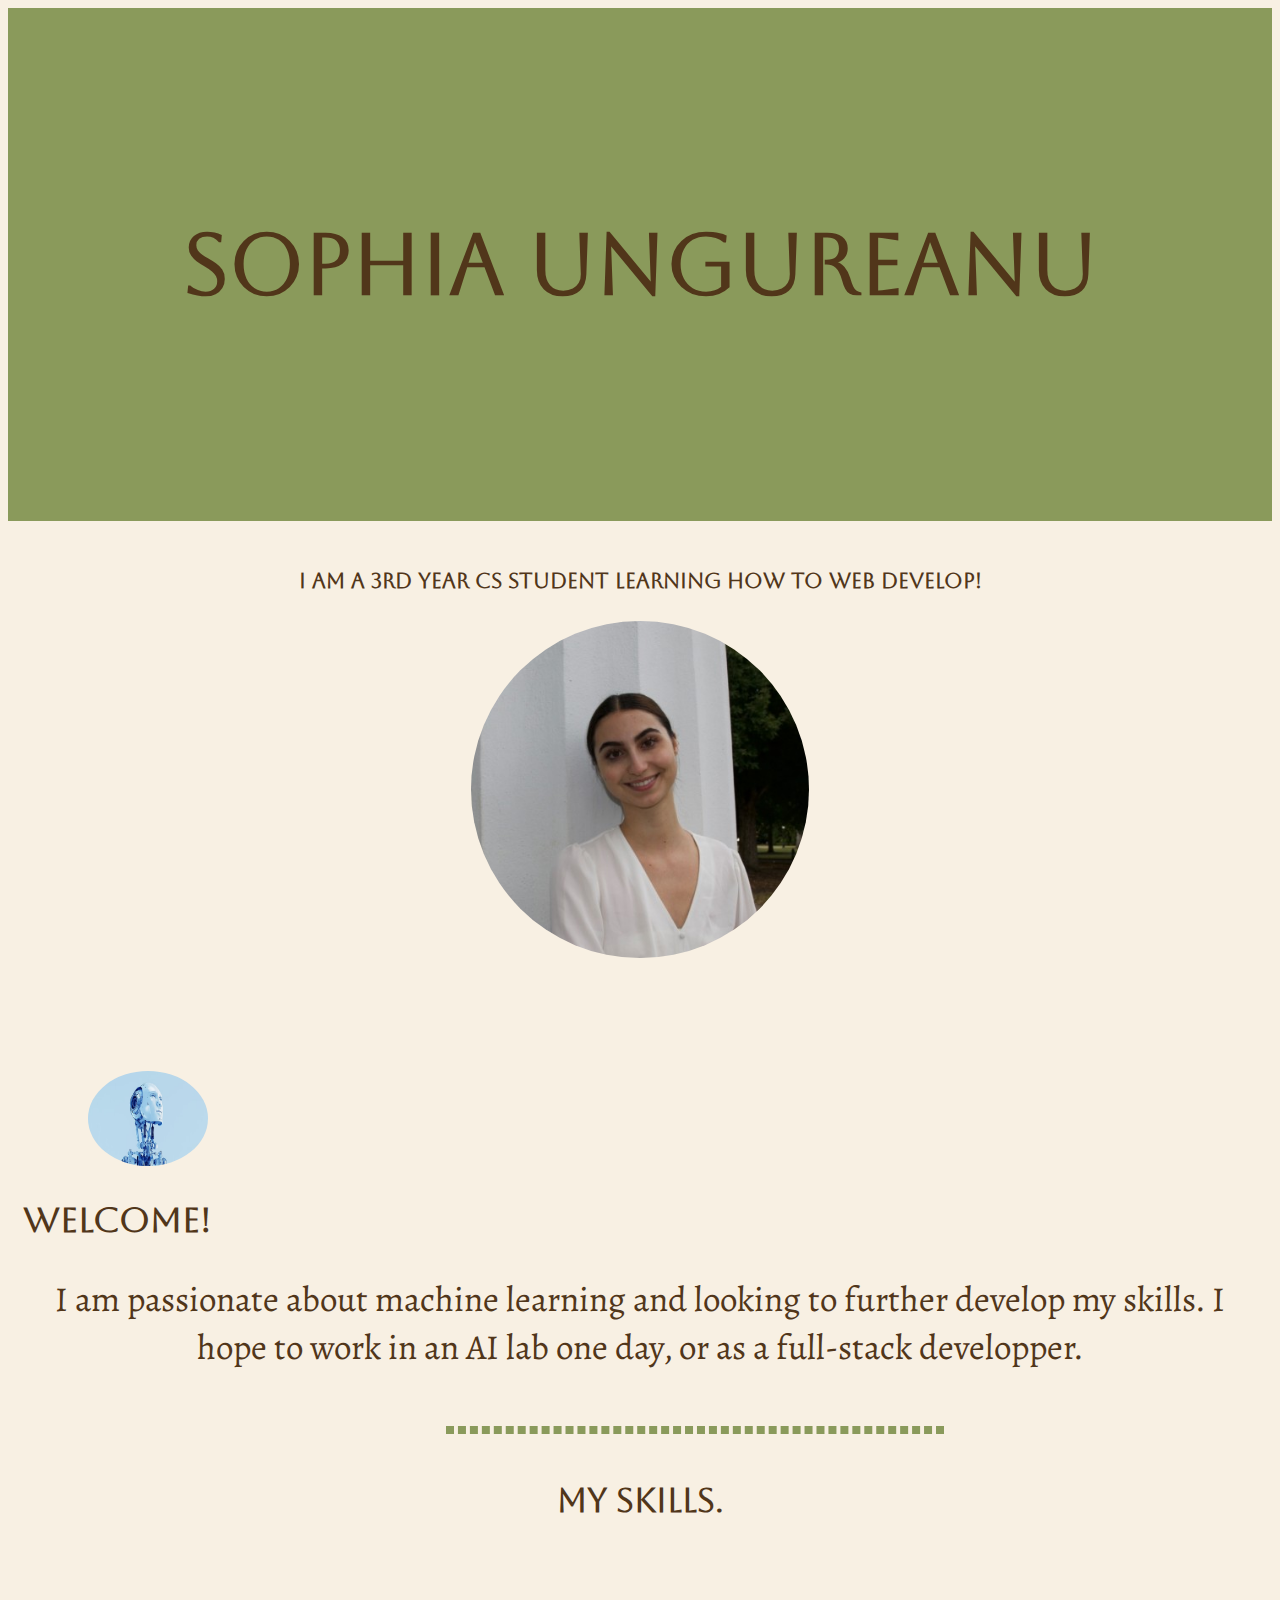
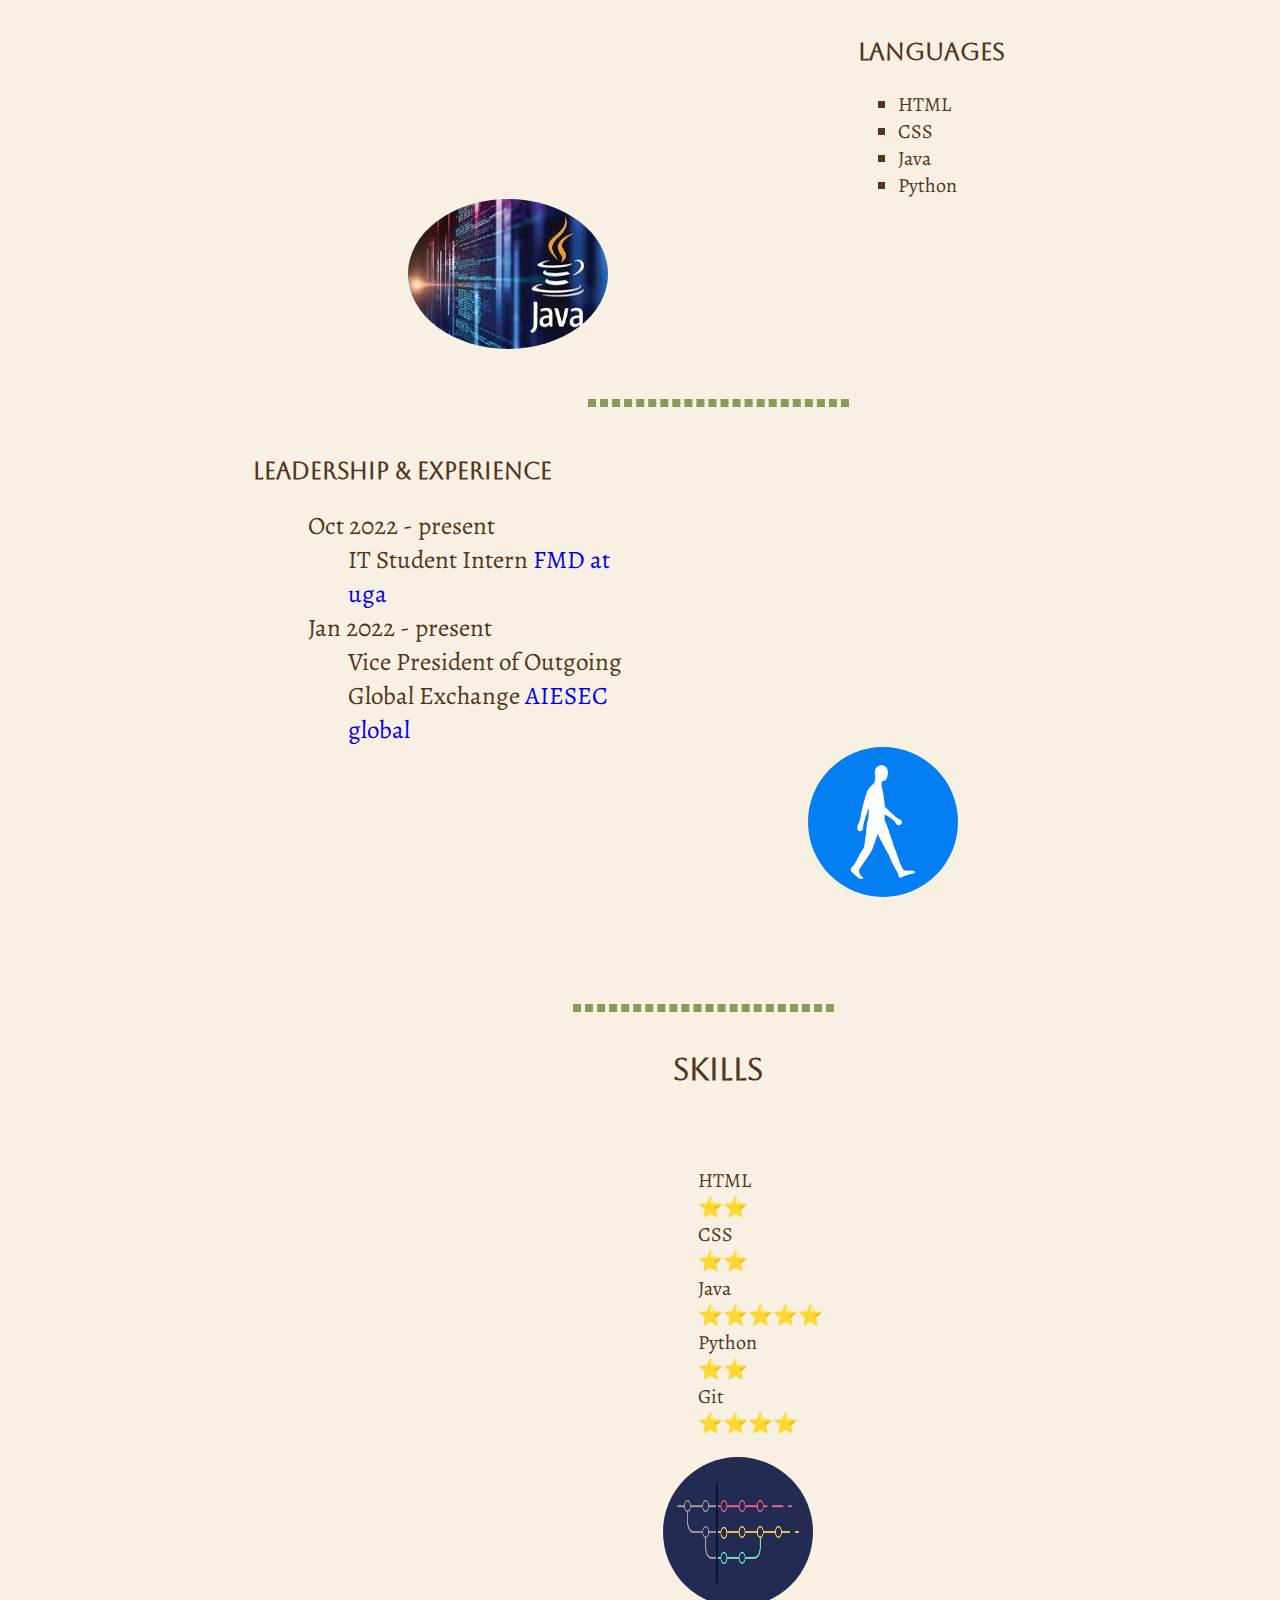
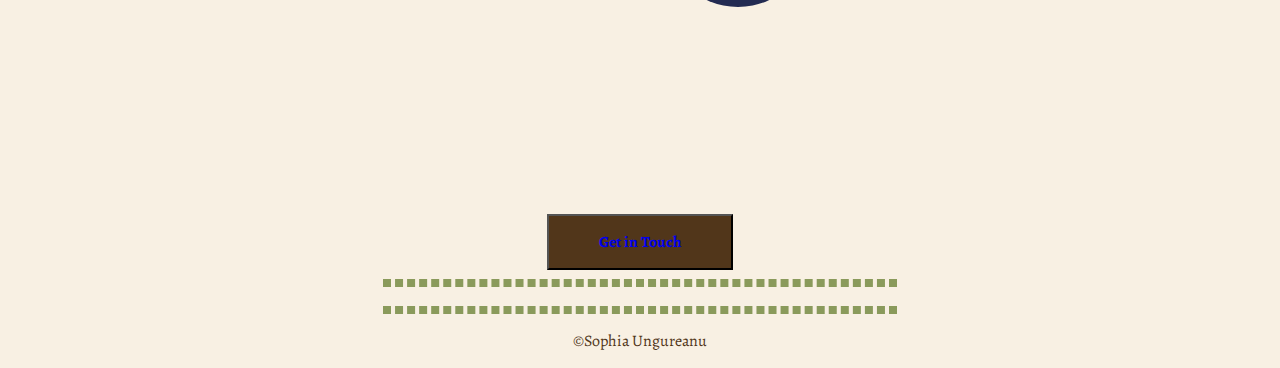
<file: index.html>
<!DOCTYPE html>
<html lang="en">
<head>
    <meta charset="UTF-8">
    <meta http-equiv="X-UA-Compatible" content="IE=edge">
    <meta name="viewport" content="width=device-width, initial-scale=1.0">
    <title>Sophia Ungureanu</title>
    <link rel="stylesheet" href="css/style.css">
</head>

<body>
    <div class="name"> 
    <h1>Sophia Ungureanu</h1>
    <link rel="stylesheet" href="https://fonts.googleapis.com/css?family=Aboreto">
    </div>

    <div class="thirdyearheader">   
    <h2><b>I am a 3rd year CS Student learning how to web develop!</b></h2>
    <link rel="preconnect" href="https://fonts.googleapis.com">
    <link rel="preconnect" href="https://fonts.gstatic.com" crossorigin>
    <link href="https://fonts.googleapis.com/css2?family=Alegreya&display=swap" rel="stylesheet">
    <img src="images/contactHeadshot.jpg"/>
    </div>

    <div class="aibotphotos">
    <img src="images/aiBot.avif">
    
    </div>

    <div class="welcome">
        <link rel="stylesheet" href="https://fonts.googleapis.com/css?family=Aboreto">
    <h2>Welcome!</h2>
    
    <p>I am passionate about machine learning and looking to further develop my skills. I hope to work in an AI lab one day,
        or as a full-stack developper.</p>
    </div> 

    <div class="skills">
        <hr>
        <h2>My Skills.</h2>
       
        <link rel="stylesheet" href="https://fonts.googleapis.com/css?family=Aboreto">
    </div>

        <div class="langs">
            <div class="right">
        <h3>
            Languages
        </h3>
        <ul>
        
            <li>HTML</li>
            <li>CSS</li>
            <li>Java</li>
            <li>Python</li>
            
        </ul>
    </div> 
    <div class="left">
        <img src="images/java.jpg">  
    </div>
        </div>

        <div class="leadership"> 
            <div class="left">
    <hr>
        <h3>  
            Leadership & Experience
        </h3>
       <!-- </body> -->
        <dl>
            <dt>Oct 2022 - present</dt>
            <dd>IT Student Intern <a href="https://fmd.uga.edu/"> FMD at uga</a></dd>
            <dt>Jan 2022 - present</dt>
            <dd>Vice President of Outgoing Global Exchange  <a href="https://aiesec.org/">AIESEC global</a></dd>
           
        </dl>
            </div>
            <div class="right">
       <img src="images/aiesec.png"> 
            </div>
    </div>

    <div class="moreskills">
        <div class="right">
        <hr>
        <h3>
           Skills
        </h3>
        <dl>
            <dt>HTML <br> ⭐️⭐️</dt>
            <dt>CSS <br> ⭐️⭐️</dt>
            <dt>Java <br> ⭐️⭐️⭐️⭐️⭐️</dt>
            <dt>Python <br> ⭐️⭐️</dt>
            <dt>Git <br> ⭐️⭐️⭐️⭐️</dt>
        </dl>
        </div>
        <div class="left">
        <img src="images/git.png"> 
        </div>
    </div>

    <div class="bottomhalf">
        <h3>
        <button onclick="window.location.href='contact.html';">
        <h3> <a href="contact.html">Get in Touch</a> </h3>
        </button>
        
        <hr>
        </h3>
       </div>

        <div class="copyright">
        <hr>
        <p>&copy;Sophia Ungureanu</p>
        </div>
    </div>
</body>
</html>
</file>
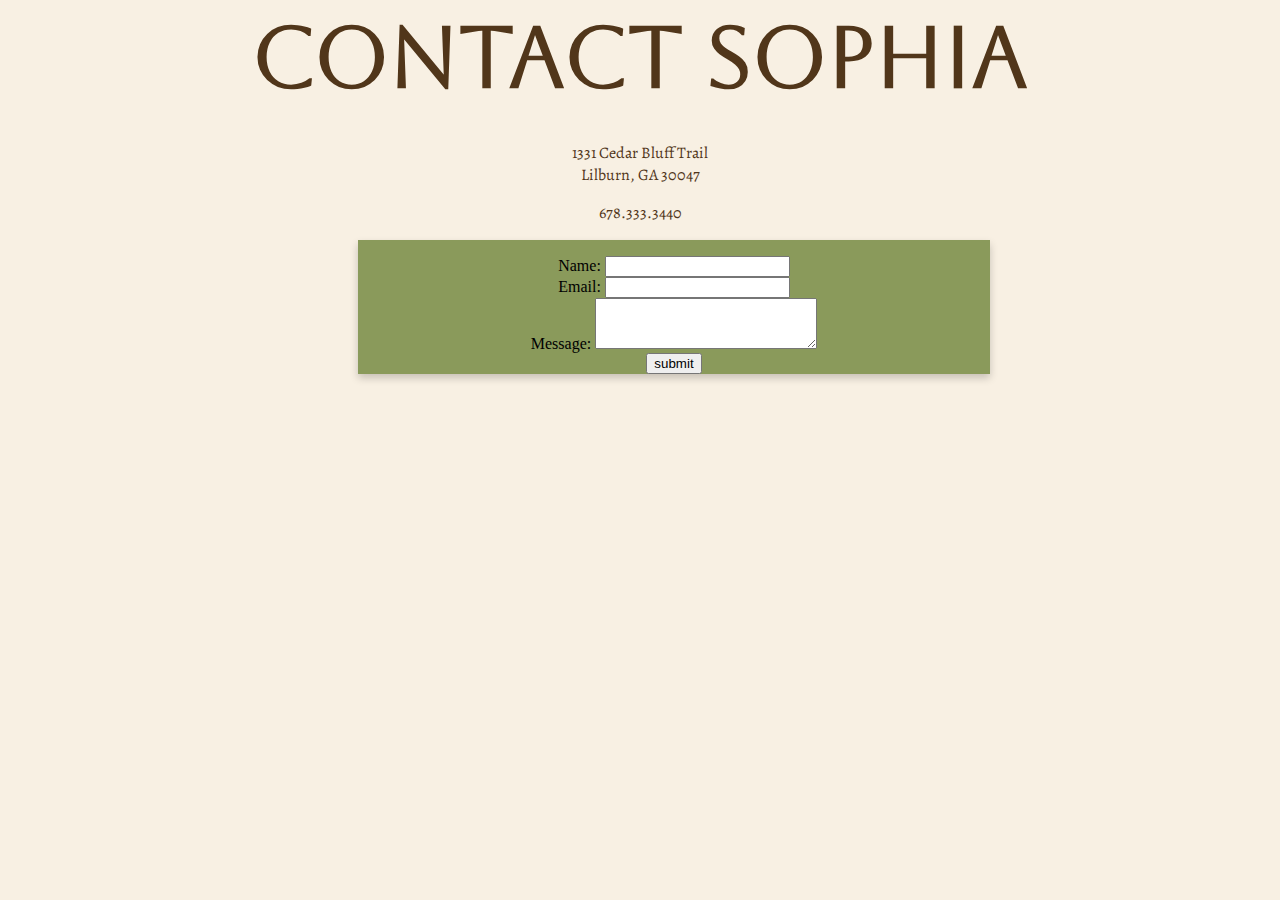
<file: contact.html>
<!DOCTYPE html>
<html lang="en">
<head>
    <meta charset="UTF-8">
    <meta http-equiv="X-UA-Compatible" content="IE=edge">
    <meta name="viewport" content="width=device-width, initial-scale=1.0">
    <title>Contact Sophia_Ungureanu</title>
    <link rel="preconnect" href="https://fonts.googleapis.com">
<link rel="preconnect" href="https://fonts.gstatic.com" crossorigin>
<link href="https://fonts.googleapis.com/css2?family=Aboreto&display=swap" rel="stylesheet"> 
    <link rel="stylesheet" href="css/style.css">
    <link rel="preconnect" href="https://fonts.googleapis.com">
    <link rel="preconnect" href="https://fonts.gstatic.com" crossorigin>
    <link href="https://fonts.googleapis.com/css2?family=Alegreya&display=swap" rel="stylesheet">
</head>
<body>
   
    <div class="contactheader">
    <h1>Contact Sophia</h1>
    <p>1331 Cedar Bluff Trail
    <br>
    Lilburn, GA 30047
    </p>
    <p>678.333.3440</p>
   
</div>

    <div class="card">
    <hr>
    <form action="mailto: sophie2002u@gmail.com" method="post"></form>
        <label for="name">Name:</label>
        <input type="text" id="name" name="Name"> <br>
        <label for="email">Email:</label>
        <input type="text" id="email" name="email"> <br>
        <label for="message">Message:</label>

 <textarea id="message" name="message" rows="3" cols="25"></textarea>
 <br>
 <input type="submit" value="submit">
</div>
</body>
</html>
</file>
<file: css/style.css>
body {
    background-color: #F8F0E3; 
   
}   
hr {
    border: dashed 4px;
    border-color: #8A9A5B;
    width: 40%;
   
   
    
}                                      
h1 {
    font-family: "Aboreto", sans-serif;
    color: #51361a;
    font-size: 85px;
    text-align: center;
}

.name {
background-color: #8A9A5B;
padding: 150px;

}

.thirdyearheader {
    font-family: "Aboreto", sans-serif;
    color:#51361a;
    font-size: 14px;
    text-align: center;
    font-weight: bold;
    padding: 30px;
}
.thirdyearheader img {
    margin: 10px 10px 80px 10px;
    border-radius: 50%;
    width: 28%;
    height: 28%;
    
}
.welcome {
    margin: 0 15px 0 15px;
}
.welcome h2 {
    font-family: "Aboreto", sans-serif;
    color: #51361a;
    font-size: 35px;
    
}
.welcome p {
    font-family: 'Alegreya', serif;
    color: #51361a;
    font-size: 35px;
    text-align: center;
    /*margin: 0 85px 0 85px;*/
}

.aibotphotos img {
    height: 95px;
    width: 120px;
    border-radius: 80%;
    margin: 0 0 0 80px;
  }

.skills {
 font-family: "Aboreto", sans-serif;
 color: #51361a;
 font-size: 27px;
padding: 20px;

}
.skills hr {
    margin: 0 0 0 418px;
}
.skills h2 {
    font-size: 33px;
    text-align: center;
    padding: 20px 0 0 0;
}

a:link {
     color: black;
    background-color: transparent;
    text-decoration: none;
    }
    
    a:visited {
      color: #8A9A5B;
      background-color: transparent;
      text-decoration: none;
    }
    
    a:hover {
      color: peru;
      background-color: transparent;
      text-decoration: none;
    }
    
    a:active {
      color: yellow;
      background-color: transparent;
      text-decoration: none;
    }
    
.columnn {
    display: inline-block;
}
  
 .langs {
    font-family: 'Alegreya', serif;
    color: #51361a;
    font-size: 20px;
    margin: 70px 600px 200px 400px;
    width: 50%;
    
 }
 .langs h3 {
    font-family: "Aboreto", sans-serif;
    font-size: 24px;
    margin: 0 0 25px 450px;
 }
 .langs ul {
    list-style-type: square;
   margin: 0 0 0 450px;
 }
 
.langs img {
    float: left;
    height: 150px;
    width: 200px;
    border-radius: 80%;

}
.leadership {
    font-family: 'Alegreya', serif;
    color: #51361a;
    font-size: 20px;
    margin: 70px 600px 100px 0px;
    width: 50%;
   
}
.leadership hr {
    margin: 40px 0 50px 580px;
}
.leadership h3 {
    font-family: "Aboreto", sans-serif;
    margin: 0 0 25px 245px;
}
.leadership dl {
    margin: 0 0 0 300px;
    font-size: 25px;
}

.leadership img {
    margin: 0 0 0 800px;
    border-radius: 80%;
    height: 150px;
    width: 150px;
}

.moreskills {
    font-family: 'Alegreya', serif;
    color: #51361a;
    font-size: 20px;
    margin: 70px 15px 200px 15px;
    width: 50%;
    }
    .moreskills hr {
        margin: 0 0 40px 550px;
    }
 
    .moreskills h3 {
        font-family: "Aboreto", sans-serif;
        margin: 0 0 80px 650px;
        font-size: 30px;
    }
    .moreskills dl {
        margin: 0 0 0 675px;
    }
    .moreskills img {
        border-radius: 80%;
        height: 150px;
        width: 150px;
        margin: 20px 0 0 640px;
        display: inline-block;
    }
    .bottomhalf {
        font-family: 'Alegreya', serif;
        text-align: center;
    }
    .bottomhalf button {
        font-family: 'Alegreya', serif;
        background-color: #51361a;
        text-align: center;
        padding: 0 50px 0 50px;
        
      }
    .copyright p {
        text-align: center;
        color: #51361a;
        font-family: 'Alegreya', serif;
        
    }
    .contactheader {
        font-family: 'Alegreya', serif;
        text-align: center;
        color: #51361a;
       
    }
    .contactheader h1 {
        font-family: 'Aboreto', cursive;
        margin: 0 0 35px 0;
    }
    .card {
       text-align: center;
        box-shadow: 0 4px 8px 0 rgba(0,0,0,0.2);
        transition: 0.3s;
        background-color: #8A9A5B;
        width: 50%;
        margin: 0 0 0 350px;
      }
      .card:hover {
        box-shadow: 0 8px 16px 0 rgba(0,0,0,0.2);
      }
</file>
